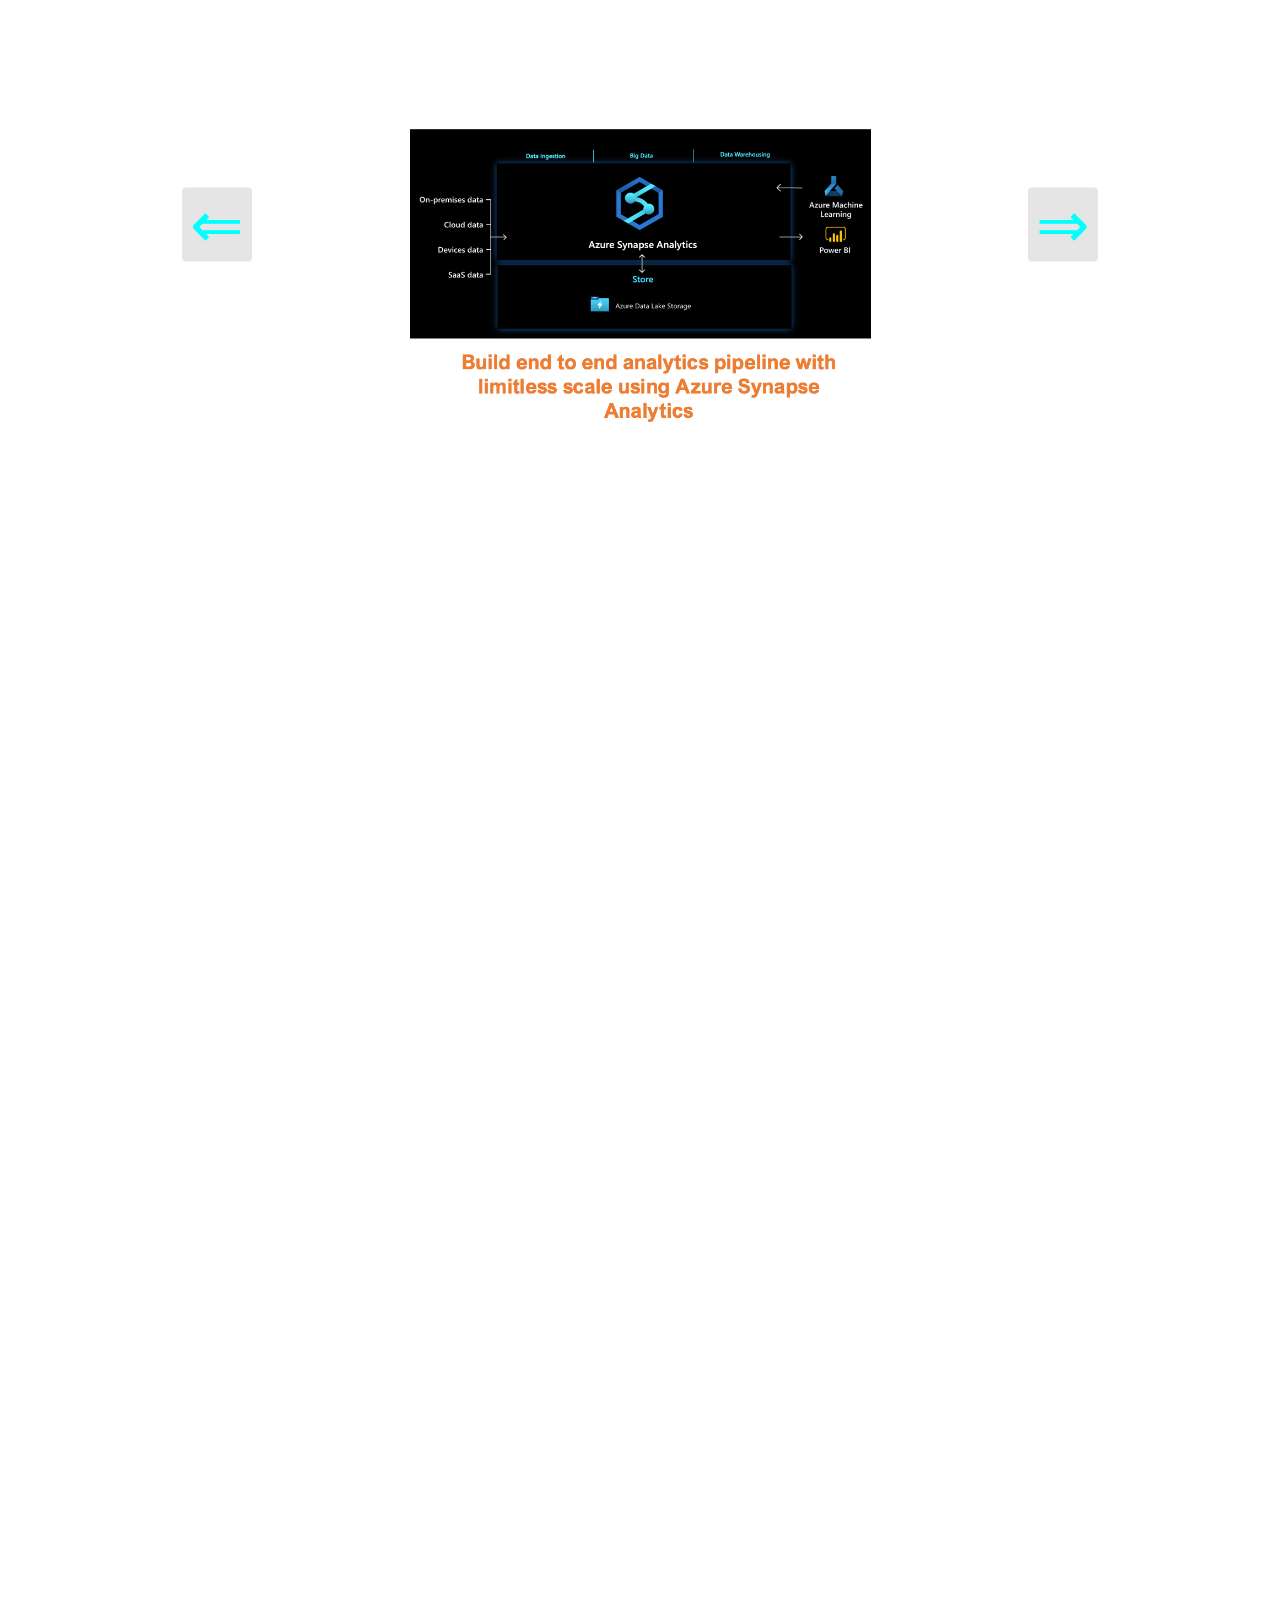
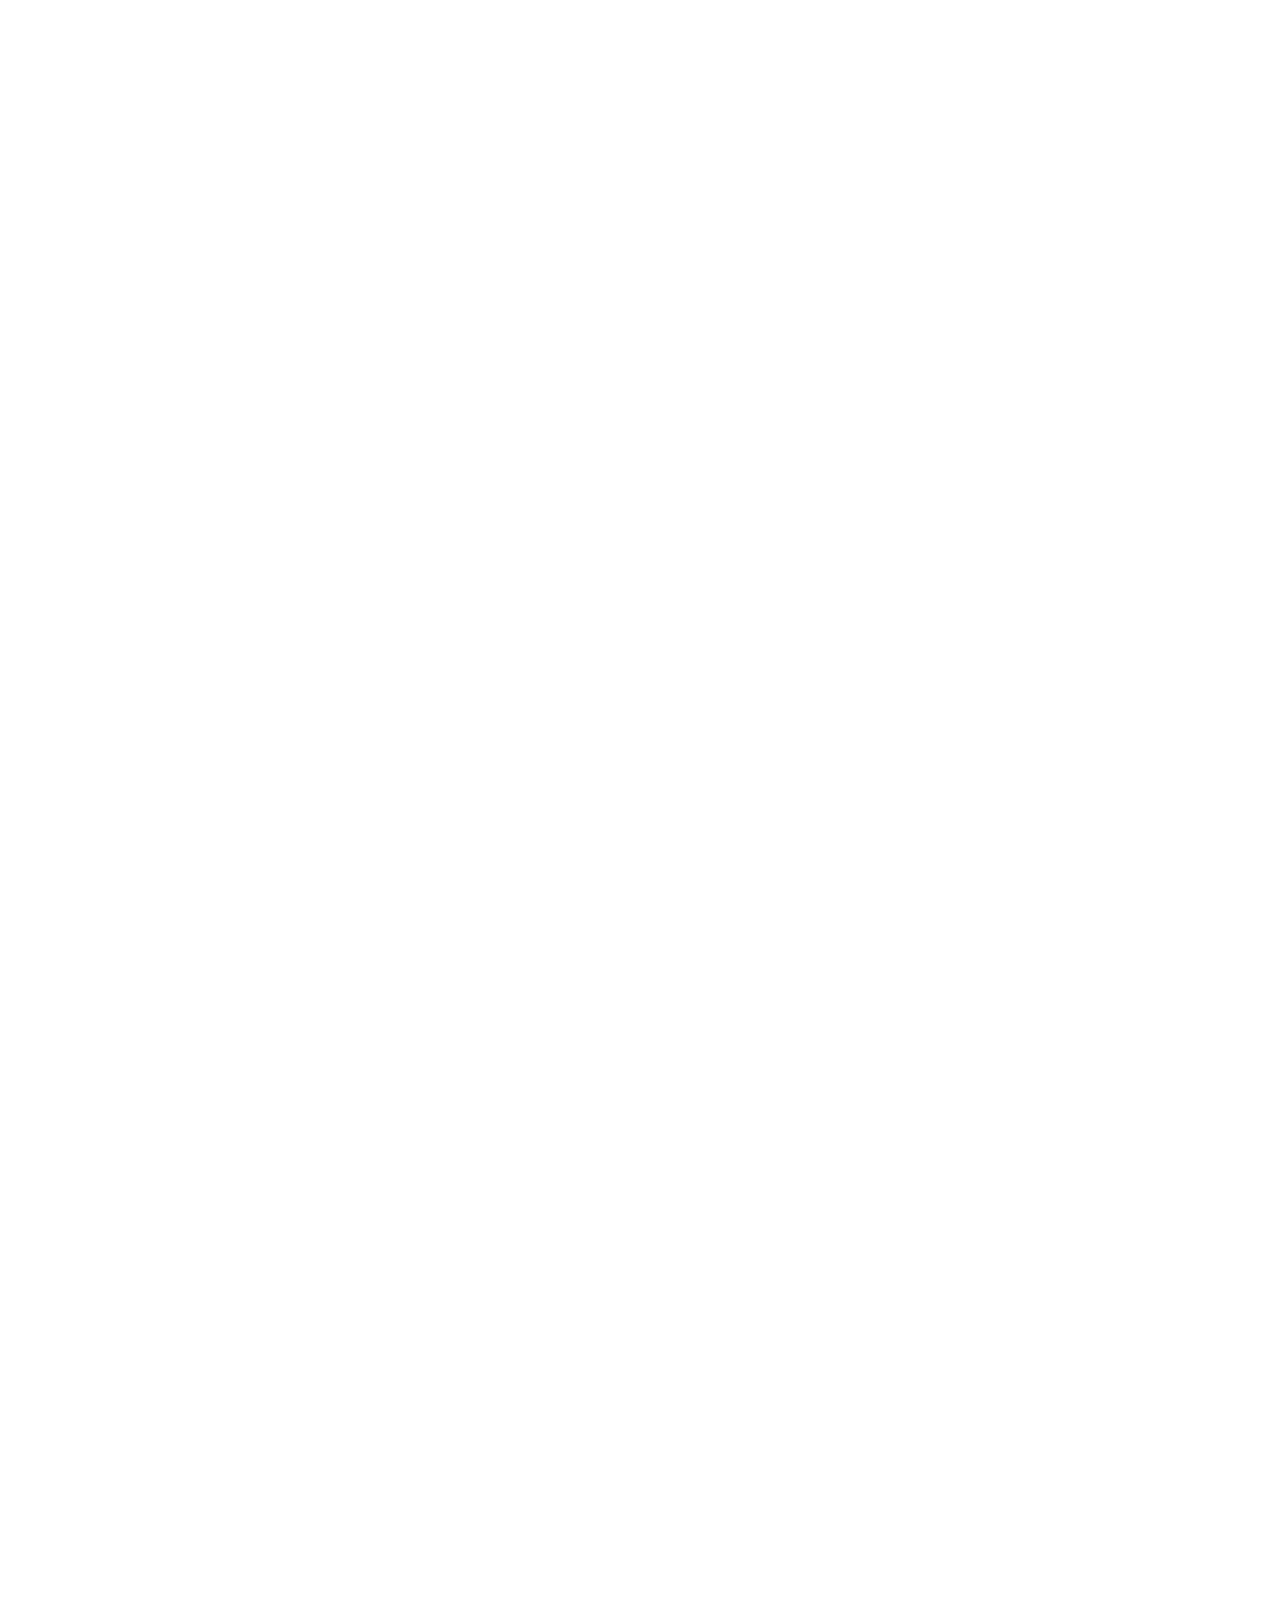
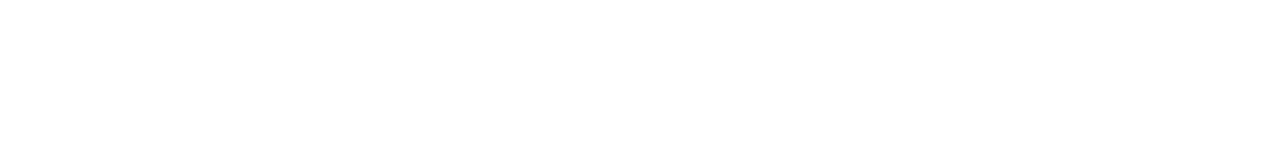
<file: Sample/Crayon Samples/Poker Analytics/Carousel POC/index.html>
<html>
  <style>
div {
    width: 75%;
    height: 0;
    padding-bottom: 56%; /* Change this till it fits the dimensions of your video */
    position: relative;
    justify-content: center;
    margin-right: auto;
    margin-left: auto;
    margin-top: 10%;
}

div iframe {
    width: 100%;
    height: 75%;
    position: absolute;
    display: block;
    top: 0;
    left: 0;
    margin-left: auto;
    margin-right: auto;
}
  </style>
  <body>
    <div >
      <iframe src="./iframe.html" name="frame2" id="frame2" frameborder="0" marginwidth="0" marginheight="0" scrolling="auto" onload="" allowtransparency="false"></iframe>
  </div>
      
    </p>
    </div>
  <div id="block"></div>
  <div id="header"></div>
  <div id="footer"></div>

  </body>
</html>
</file>
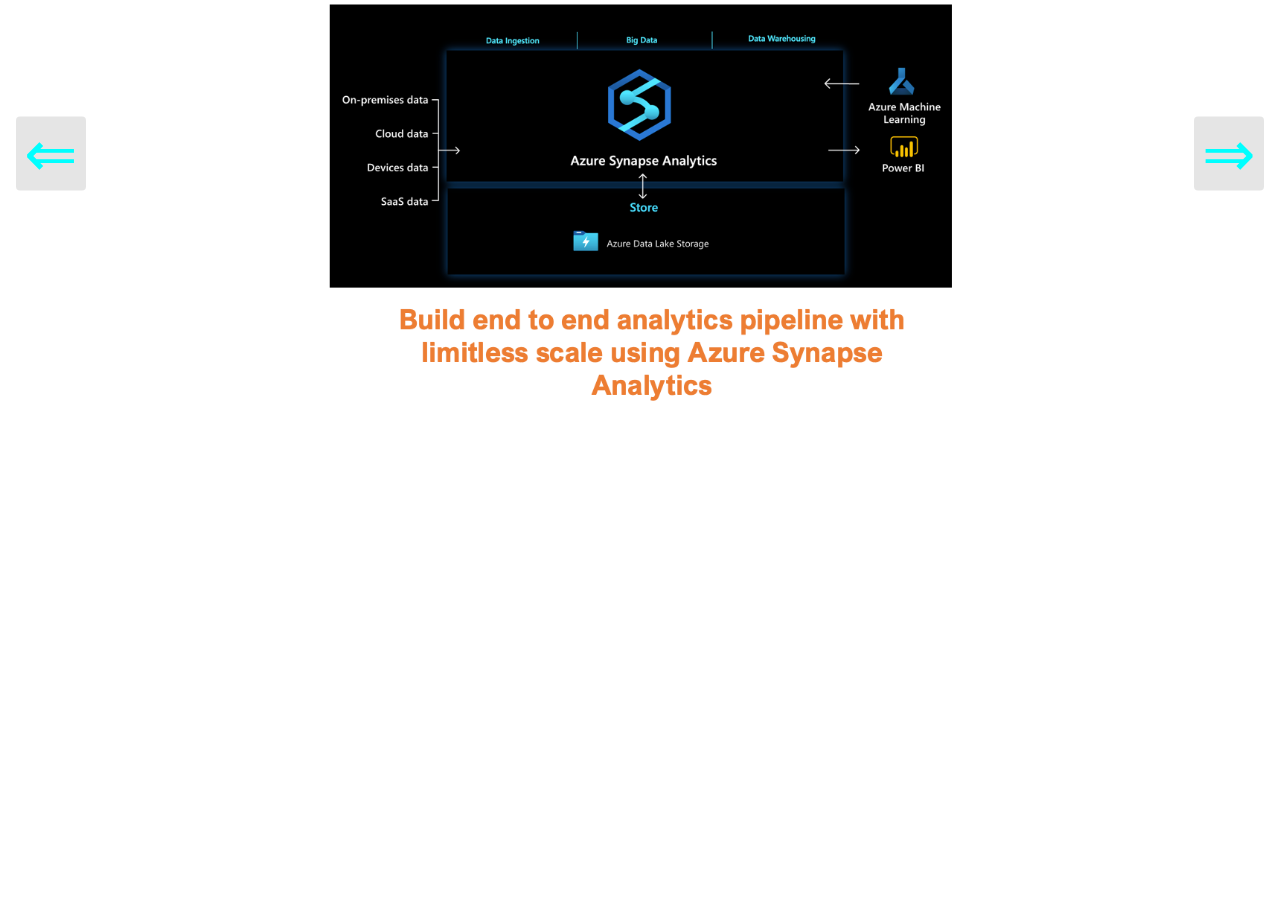
<file: Sample/Crayon Samples/Poker Analytics/Carousel POC/iframe.html>
<!DOCTYPE html>
<html lang="en">
  <head>
    <meta charset="UTF-8" />
    <meta http-equiv="X-UA-Compatible" content="IE=edge" />
    <meta name="viewport" content="width=device-width, initial-scale=1.0" />
    <link rel="stylesheet" href="styles.css" />
    <script src="script.js" defer></script>
    <title>Document</title>
  </head>
  <body>
    <section aria-label="Newest Photos">
      <div class="carousel" data-carousel>
        <button class="carousel-button prev" data-carousel-button="prev">
          &#8656;
        </button>
        <button class="carousel-button next" data-carousel-button="next">
          &#8658;
        </button>

        <ul data-slides>
          <li class="slide" data-active>
            <img src=".\images\1 - Synapse.png" alt="Poker1" />
          </li>
          <li class="slide">
            <img src=".\images\2 - Ingestion.gif" alt="Poker2" />
          </li>
          <li class="slide">
                  <img src=".\images\3 - Exploratory.gif" alt="Poker3" />		
                </li>
          <li class="slide">
                  <img src=".\images\4 - LDW.gif" alt="Poker4" />
                </li>
          <li class="slide">
                      <img src=".\images\5 - enrichment.gif" alt="Poker5" />
          </li> 
          <li class="slide">
            <img src=".\images\6 - dashboard.gif" alt="Poker6" />
          </li> 
          </li>
          </li>
        </ul>
      </div>
    </section>
  </body>
</html>
</file>
<file: Sample/Crayon Samples/Poker Analytics/Carousel POC/styles.css>
*,
*::before,
*::after {
  box-sizing: border-box;
}

body {
  margin: 0;
}

.carousel {
  width: 100%;
  height: 100%;
  text-align:center;
}

.carousel > ul {
  margin: 0;
  padding: 0;
  list-style: none;
  
}

.slide {
  position: absolute;
  inset: 0;
  opacity: 0;
  transition: 200ms opacity ease-in-out;
  transition-delay: 200ms;
}

img {
  
  object-position: center;
  width: 50%;
}

.slide[data-active] {
  opacity: 1;
  z-index: 1;
  transition-delay: 0ms;
}

.carousel-button {
  position: absolute;
  z-index: 2;
  background: none;
  border: none;
  font-size: 4rem;
  top: 15%;
  transform: translateY(-25%);
  color: aqua;
  cursor: pointer;
  border-radius: 0.25rem;
  padding: 0 0.5rem;
  background-color: rgba(0, 0, 0, 0.1);
}

.carousel-button:hover,
.carousel-button:focus {
  color: white;
  background-color: rgba(0, 0, 0, 0.2);
}

.carousel-button:focus {
  outline: 1px solid black;
}

.carousel-button.prev {
  left: 1rem;
}

.carousel-button.next {
  right: 1rem;
}
</file>
